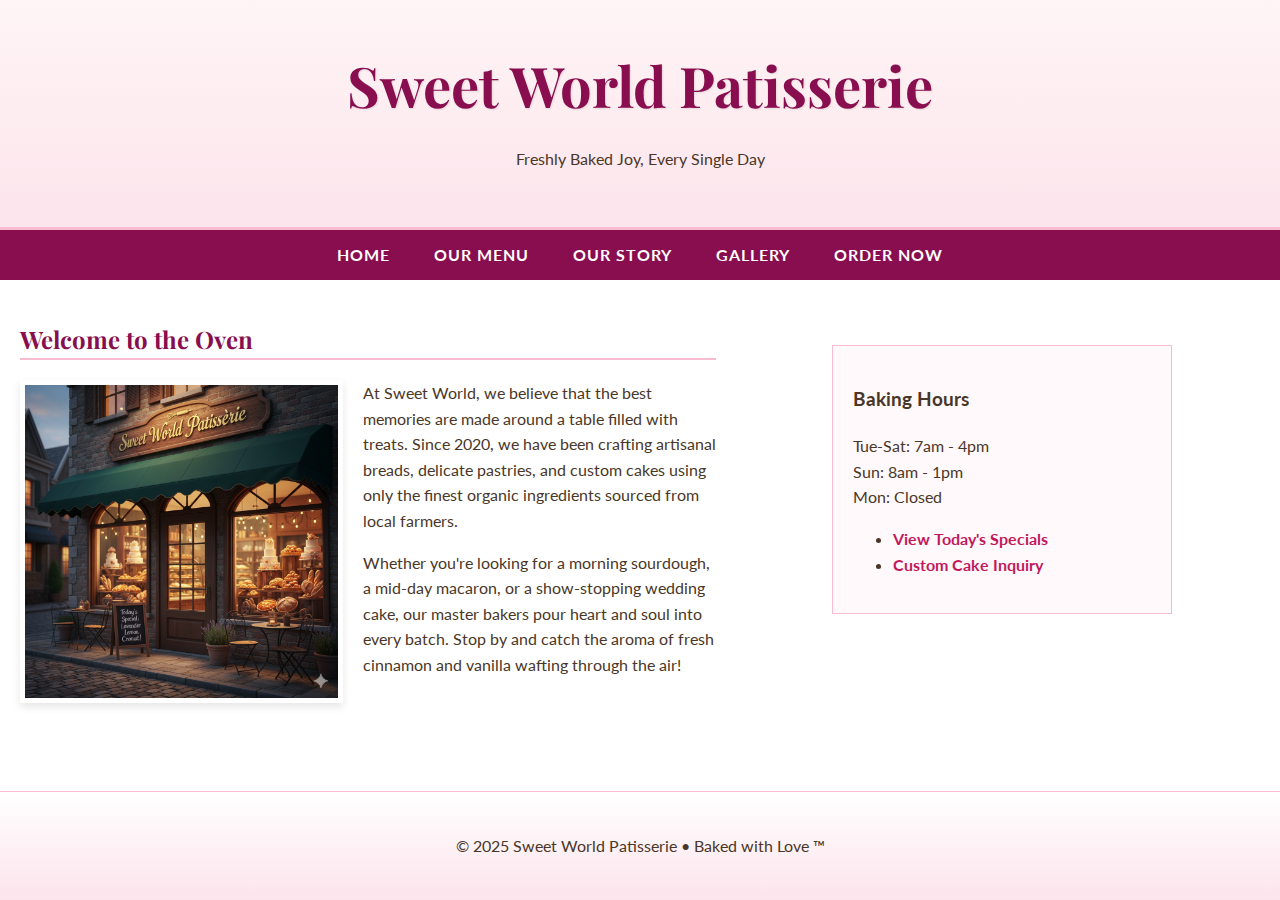
<file: index.html>
<!DOCTYPE html>
<html lang="en">
<head>
    <meta charset="UTF-8">
    <title>Sweet World | Artisanal Bakery</title>
    <link rel="icon" type="image/png" href="images/favicon.png">
    <link rel="stylesheet" href="styles/style.css">
</head>
<body>
    <header>
        <h1>Sweet World Patisserie</h1>
        <p>Freshly Baked Joy, Every Single Day</p>
    </header>

    <nav>
        <ul>
            <li><a href="index.html">Home</a></li>
            <li><a href="menu.html">Our Menu</a></li>
            <li><a href="about.html">Our Story</a></li>
            <li><a href="gallery.html">Gallery</a></li>
            <li><a href="contact.html">Order Now</a></li>
        </ul>
    </nav>

    <div class="container">
        <main>
            <h2>Welcome to the Oven</h2>
            <img src="images/bakery_front.png" alt="Our Cozy Bakery" class="floated-img">
            <p>At Sweet World, we believe that the best memories are made around a table filled with treats. Since 2020, we have been crafting artisanal breads, delicate pastries, and custom cakes using only the finest organic ingredients sourced from local farmers.</p>
            <p>Whether you're looking for a morning sourdough, a mid-day macaron, or a show-stopping wedding cake, our master bakers pour heart and soul into every batch. Stop by and catch the aroma of fresh cinnamon and vanilla wafting through the air!</p>
        </main>
        <aside>
            <h3>Baking Hours</h3>
            <p>Tue-Sat: 7am - 4pm<br>Sun: 8am - 1pm<br>Mon: Closed</p>
            <ul class="sidebar-list">
                <li><a href="menu.html">View Today's Specials</a></li>
                <li><a href="contact.html">Custom Cake Inquiry</a></li>
            </ul>
        </aside>
    </div>

    <footer>
        <p>&copy; 2025 Sweet World Patisserie &bull; Baked with Love &trade;</p>
    </footer>
</body>
</html>
</file>
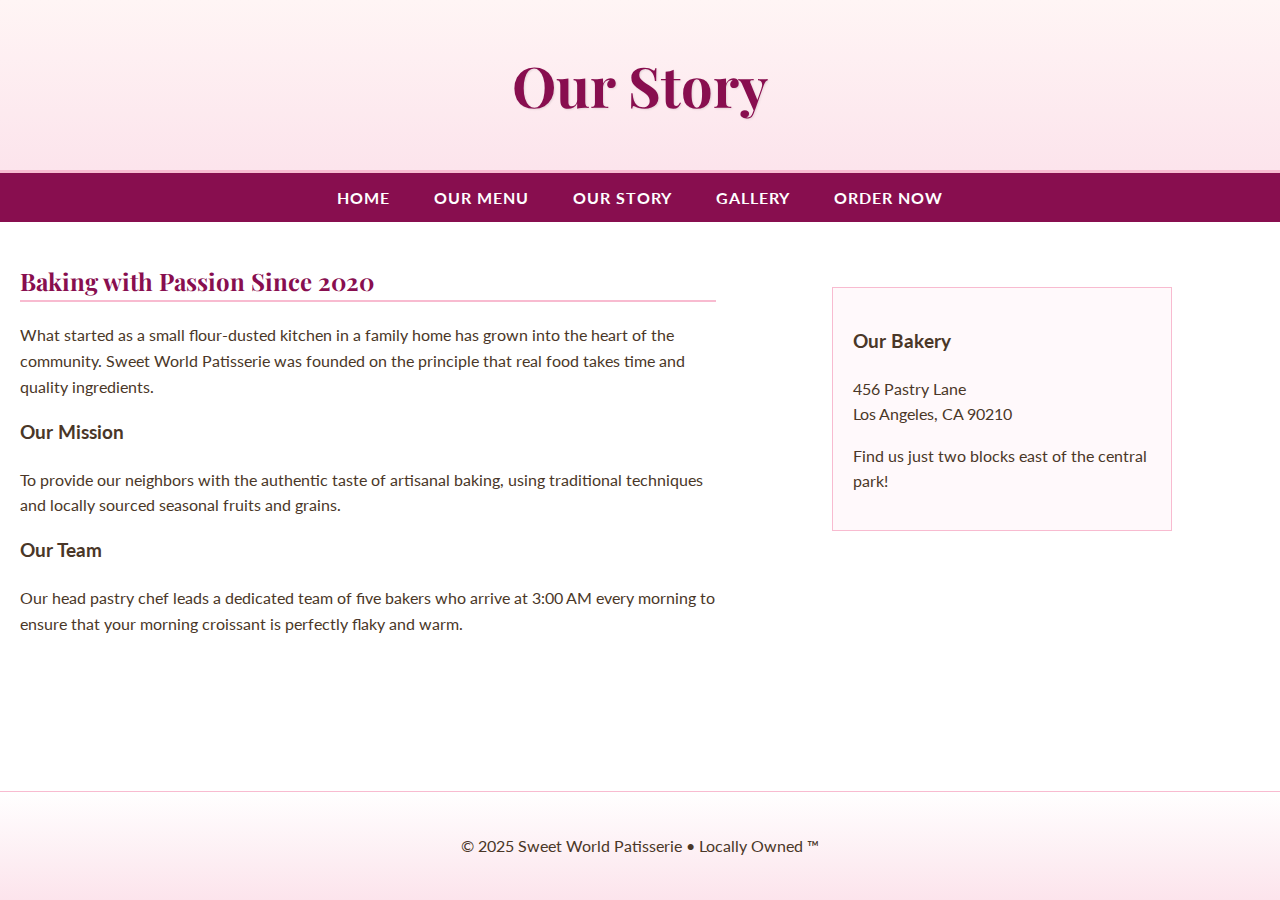
<file: about.html>
<!DOCTYPE html>
<html lang="en">
<head>
    <meta charset="UTF-8">
    <title>Sweet World | Our Story</title>
    <link rel="icon" type="image/png" href="images/favicon.png">
    <link rel="stylesheet" href="styles/style.css">
</head>
<body>
    <header><h1>Our Story</h1></header>
    <nav>
        <ul>
            <li><a href="index.html">Home</a></li>
            <li><a href="menu.html">Our Menu</a></li>
            <li><a href="about.html">Our Story</a></li>
            <li><a href="gallery.html">Gallery</a></li>
            <li><a href="contact.html">Order Now</a></li>
        </ul>
    </nav>
    <div class="container">
        <main>
            <h2>Baking with Passion Since 2020</h2>
            <p>What started as a small flour-dusted kitchen in a family home has grown into the heart of the community. Sweet World Patisserie was founded on the principle that real food takes time and quality ingredients.</p>
            <h3>Our Mission</h3>
            <p>To provide our neighbors with the authentic taste of artisanal baking, using traditional techniques and locally sourced seasonal fruits and grains.</p>
            <h3>Our Team</h3>
            <p>Our head pastry chef leads a dedicated team of five bakers who arrive at 3:00 AM every morning to ensure that your morning croissant is perfectly flaky and warm.</p>
        </main>
        <aside>
            <h3>Our Bakery</h3>
            <p>456 Pastry Lane<br>Los Angeles, CA 90210</p>
            <p>Find us just two blocks east of the central park!</p>
        </aside>
    </div>
    <footer><p>&copy; 2025 Sweet World Patisserie &bull; Locally Owned &trade;</p></footer>
</body>
</html>
</file>
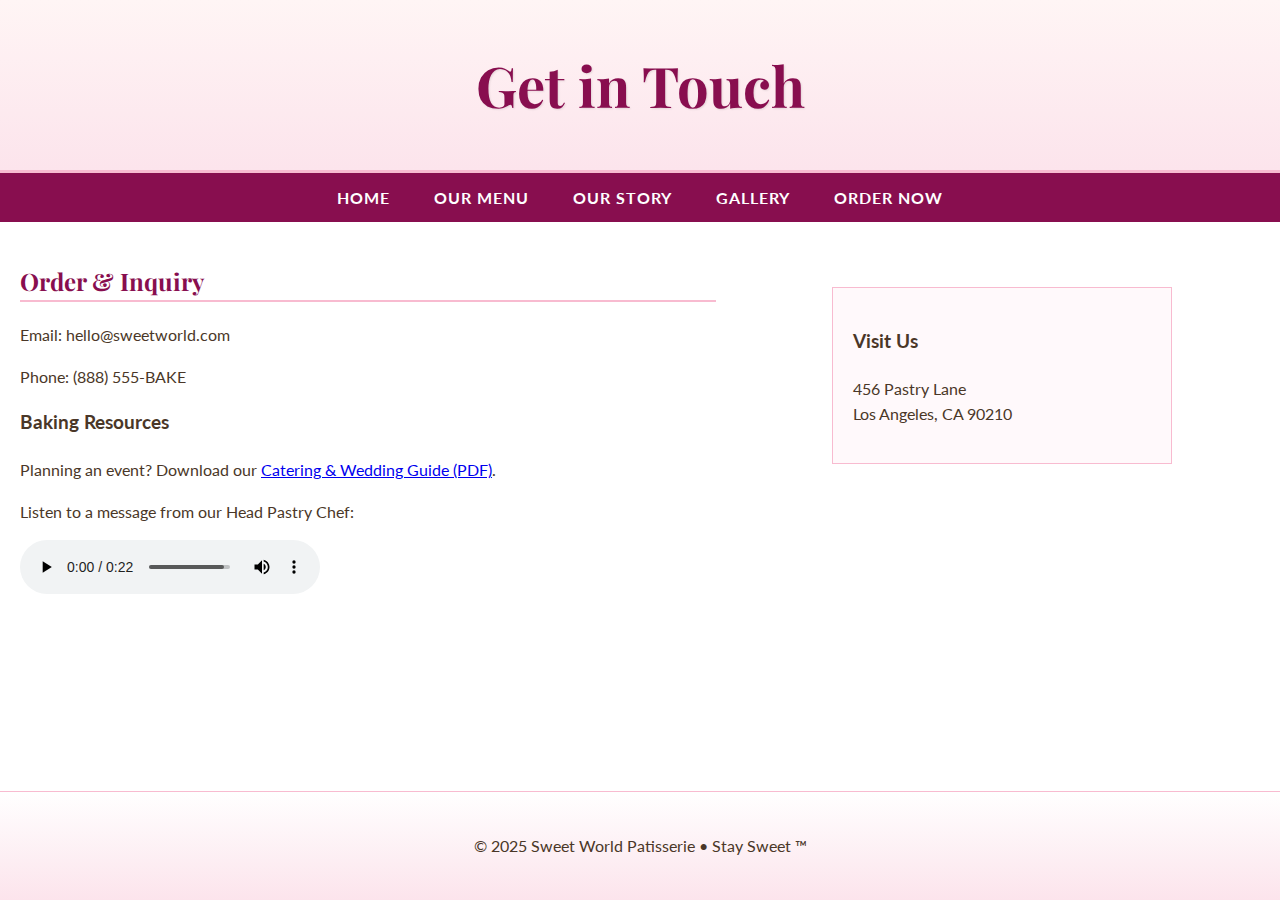
<file: contact.html>
<!DOCTYPE html>
<html lang="en">
<head>
    <meta charset="UTF-8">
    <title>Sweet World | Contact</title>
    <link rel="icon" type="image/png" href="images/favicon.png">
    <link rel="stylesheet" href="styles/style.css">
</head>
<body>
    <header><h1>Get in Touch</h1></header>
    <nav>
        <ul>
            <li><a href="index.html">Home</a></li>
            <li><a href="menu.html">Our Menu</a></li>
            <li><a href="about.html">Our Story</a></li>
            <li><a href="gallery.html">Gallery</a></li>
            <li><a href="contact.html">Order Now</a></li>
        </ul>
    </nav>
    <div class="container">
        <main>
            <h2>Order & Inquiry</h2>
            <p>Email: hello@sweetworld.com</p>
            <p>Phone: (888) 555-BAKE</p>
            
            <h3>Baking Resources</h3>
            <p>Planning an event? Download our <a href="media/catering.pdf">Catering & Wedding Guide (PDF)</a>.</p>
            
            <p>Listen to a message from our Head Pastry Chef:</p>
            <audio src="media/tiny_chef.mp3" controls></audio>
        </main>
        <aside>
            <h3>Visit Us</h3>
            <p>456 Pastry Lane<br>Los Angeles, CA 90210</p>
        </aside>
    </div>
    <footer><p>&copy; 2025 Sweet World Patisserie &bull; Stay Sweet &trade;</p></footer>
</body>
</html>
</file>
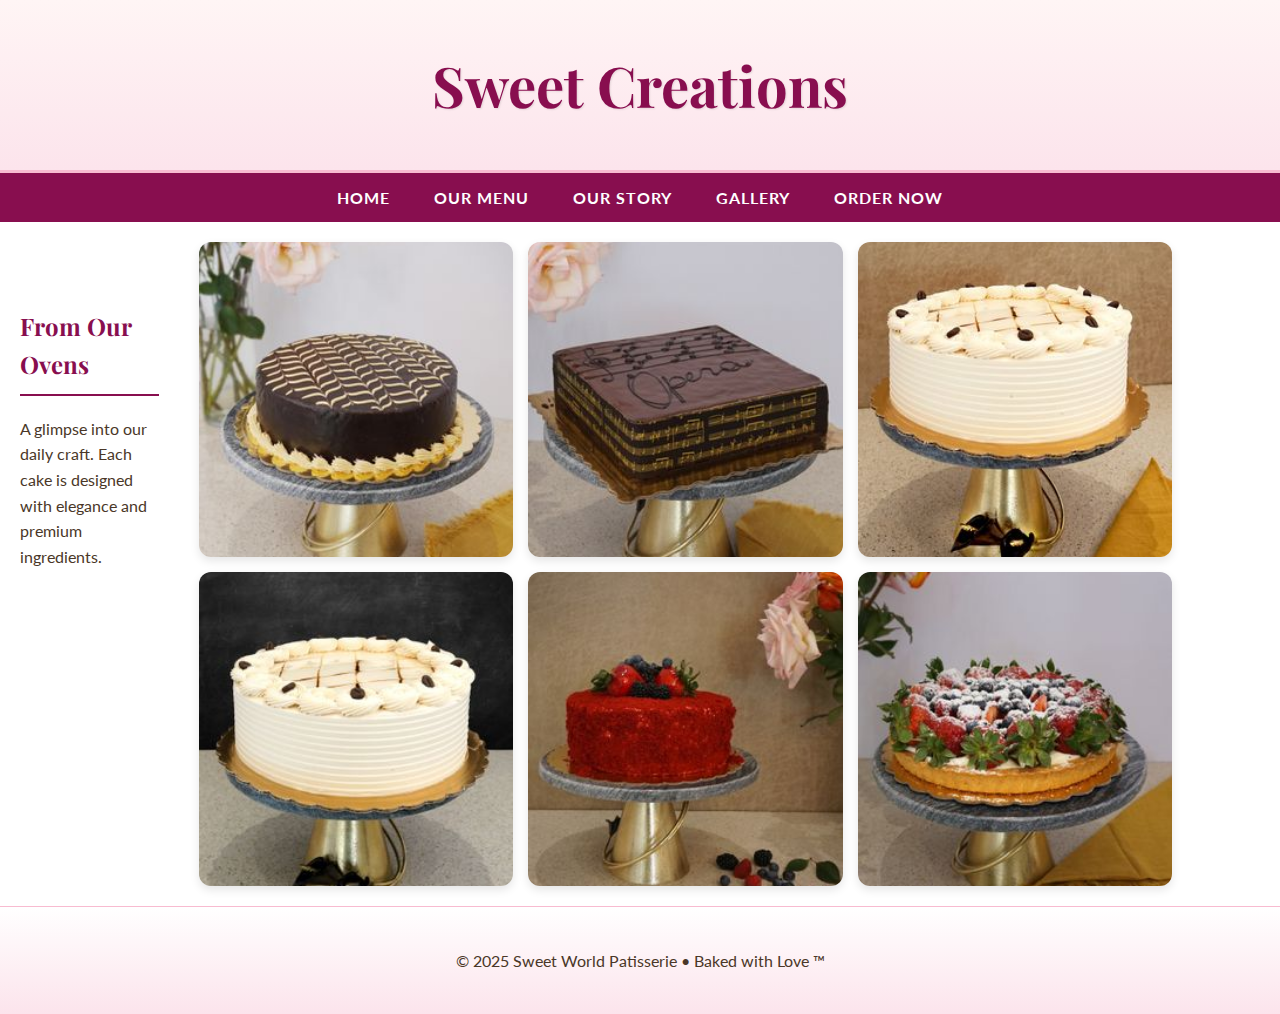
<file: gallery.html>
<!DOCTYPE html>
<html lang="en">
<head>
    <meta charset="UTF-8">
    <title>Sweet World | Gallery</title>
    <link rel="icon" type="image/png" href="images/favicon.png">
    <link rel="stylesheet" href="styles/style.css">
</head>
<body>
    <header>
        <h1>Sweet Creations</h1>
    </header>

    <nav>
        <ul>
            <li><a href="index.html">Home</a></li>
            <li><a href="menu.html">Our Menu</a></li>
            <li><a href="about.html">Our Story</a></li>
            <li><a href="gallery.html">Gallery</a></li>
            <li><a href="contact.html">Order Now</a></li>
        </ul>
    </nav>

    <div class="container gallery-container">
        <aside>
            <h2>From Our Ovens</h2>
            <p>A glimpse into our daily craft. Each cake is designed with elegance and premium ingredients.</p>
        </aside>

        <main>
            <div class="gallery-grid"> 
                <div class="gallery-item"><img src="images/cake1.jpeg" ></div>
                <div class="gallery-item"><img src="images/cake2.jpeg" ></div>
                <div class="gallery-item"><img src="images/cake3.jpeg" ></div>
                <div class="gallery-item"><img src="images/cake4.jpeg" ></div>
                <div class="gallery-item"><img src="images/cake5.jpeg" ></div>
                <div class="gallery-item"><img src="images/cake6.jpeg" ></div>
            </div>
        </main>
    </div>

    <footer>
        <p>&copy; 2025 Sweet World Patisserie &bull; Baked with Love &trade;</p>
    </footer>
</body>
</html>
</file>
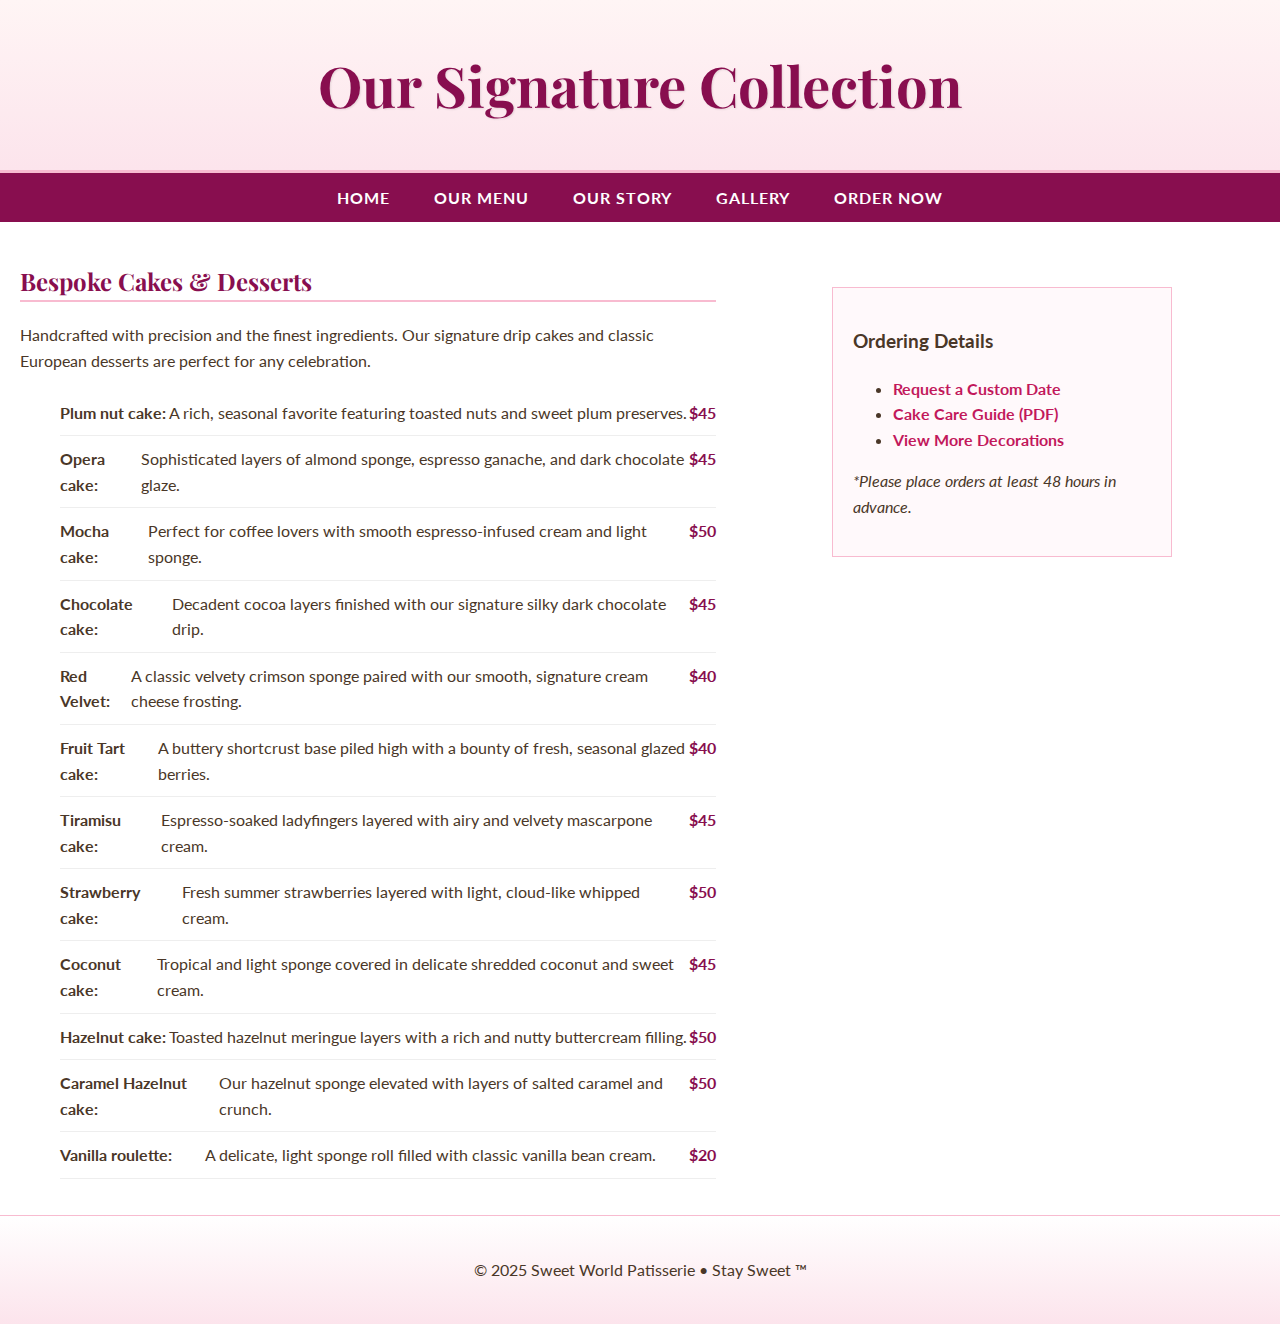
<file: menu.html>
<!DOCTYPE html>
<html lang="en">

<head>
    <meta charset="UTF-8">
    <title>Sweet Kneads | Our Menu</title>
    <link rel="icon" type="image/png" href="images/favicon.png">
    <link rel="stylesheet" href="styles/style.css">
</head>

<body>
    <header>
        <h1>Our Signature Collection</h1>
    </header>
    <nav>
        <ul>
            <li><a href="index.html">Home</a></li>
            <li><a href="menu.html">Our Menu</a></li>
            <li><a href="about.html">Our Story</a></li>
            <li><a href="gallery.html">Gallery</a></li>
            <li><a href="contact.html">Order Now</a></li>
        </ul>
    </nav>
    <div class="container">
        <main>
            <h2>Bespoke Cakes & Desserts</h2>
            <p>Handcrafted with precision and the finest ingredients. Our signature drip cakes and classic European
                desserts are perfect for any celebration.</p>

            <ul class="menu-list">
                <li><strong>Plum nut cake:</strong> A rich, seasonal favorite featuring toasted nuts and sweet plum
                    preserves. <span class="price">$45</span></li>
                <li><strong>Opera cake:</strong> Sophisticated layers of almond sponge, espresso ganache, and dark
                    chocolate glaze. <span class="price">$45</span></li>
                <li><strong>Mocha cake:</strong> Perfect for coffee lovers with smooth espresso-infused cream and light
                    sponge. <span class="price">$50</span></li>
                <li><strong>Chocolate cake:</strong> Decadent cocoa layers finished with our signature silky dark
                    chocolate drip. <span class="price">$45</span></li>
                <li><strong>Red Velvet:</strong> A classic velvety crimson sponge paired with our smooth, signature
                    cream cheese frosting. <span class="price">$40</span></li>
                <li><strong>Fruit Tart cake:</strong> A buttery shortcrust base piled high with a bounty of fresh,
                    seasonal glazed berries. <span class="price">$40</span></li>
                <li><strong>Tiramisu cake:</strong> Espresso-soaked ladyfingers layered with airy and velvety mascarpone
                    cream. <span class="price">$45</span></li>
                <li><strong>Strawberry cake:</strong> Fresh summer strawberries layered with light, cloud-like whipped
                    cream. <span class="price">$50</span></li>
                <li><strong>Coconut cake:</strong> Tropical and light sponge covered in delicate shredded coconut and
                    sweet cream. <span class="price">$45</span></li>
                <li><strong>Hazelnut cake:</strong> Toasted hazelnut meringue layers with a rich and nutty buttercream
                    filling. <span class="price">$50</span></li>
                <li><strong>Caramel Hazelnut cake:</strong> Our hazelnut sponge elevated with layers of salted caramel
                    and crunch. <span class="price">$50</span></li>
                <li><strong>Vanilla roulette:</strong> A delicate, light sponge roll filled with classic vanilla bean
                    cream. <span class="price">$20</span></li>
            </ul>
        </main>
        <aside>
            <h3>Ordering Details</h3>
            <ul class="sidebar-list">
                <li><a href="contact.html">Request a Custom Date</a></li>
                <li><a href="media/catering.pdf">Cake Care Guide (PDF)</a></li>
                <li><a href="gallery.html">View More Decorations</a></li>
            </ul>
            <p><em>*Please place orders at least 48 hours in advance.</em></p>
        </aside>
    </div>
    <footer>
        <p>&copy; 2025 Sweet World Patisserie &bull; Stay Sweet &trade;</p>
    </footer>
</body>

</html>
</file>
<file: styles/style.css>
@import url('https://fonts.googleapis.com/css2?family=Playfair+Display:wght@700&family=Lato:wght@400;700&display=swap');

body {
    font-family: 'Lato', sans-serif;
    margin: 0;
    padding: 0;
    color: #4a3728; /* Deep cocoa brown */
    line-height: 1.6;
    display: flex;
    flex-direction: column;
    min-height: 100vh;
}

header {
    text-align: center;
    padding: 40px;
    background: linear-gradient(to bottom, #fff5f5, #fce4ec); 
    border-bottom: 3px solid #f8bbd0; 
}

header h1 {
    font-family: 'Playfair Display', serif;
    font-size: 3.5rem;
    margin: 0;
    color: #880e4f;
    text-shadow: 1px 1px 2px rgba(0,0,0,0.1);
}

nav {
    background-color: #880e4f; 
    padding: 12px 0;
}

nav ul {
    list-style-type: none;
    margin: 0;
    padding: 0;
    text-align: center;
}

nav ul li {
    display: inline;
    margin: 0 20px;
}

nav ul li a {
    color: #fff;
    text-decoration: none;
    font-weight: bold;
    text-transform: uppercase;
    letter-spacing: 1px;
}

.container {
    flex: 1;
    display: flex; 
    max-width: 90%;
    margin: 10px;
    padding: 10px;
    gap: 10%;
}

main {
    flex: 7;
}

aside {
    flex: 3;
    margin-top: 45px;
    padding: 20px;
    background-color: #fff9fb;
    border: 1px solid #f8bbd0;
    height: fit-content;
}

.floated-img {
    float: left; /* Requirement: Floated Image */
    margin: 0 20px 15px 0; 
    border: 5px solid #fff;
    box-shadow: 0 4px 8px rgba(0,0,0,0.1);
    width: 45%;
}

.gallery-container {
    display: flex;
    gap: 40px;
    align-items: flex-start;
}

.gallery-container aside {
    flex: 1;
    border: none;
    background: transparent;
    padding: 0;
}

.gallery-container aside h2 {
    border-bottom: 2px solid #880e4f;
    padding-bottom: 10px;
}

.gallery-grid {
    flex: 3;
    display: flex;
    flex-wrap: wrap;
    gap: 15px;
}

.gallery-item {
    flex: 1 1 calc(33.333% - 15px); 
    aspect-ratio: 1 / 1; 
    overflow: hidden;
    border-radius: 12px;
    box-shadow: 0 4px 10px rgba(0,0,0,0.1);
}

.gallery-item img {
    width: 100%;
    height: 100%;
    object-fit: cover; 
    transition: transform 0.3s ease;
}

.gallery-item img:hover {
    transform: scale(1.1); /* Interactive zoom effect */
}

.menu-list li {
    display: flex;
    justify-content: space-between;
    padding: 10px 0;
    border-bottom: 1px solid #eee;
}


.price {
    font-weight: bold;
    color: #880e4f; 
}

footer {
    text-align: center;
    background: linear-gradient(to top, #fce4ec, #ffffff);
    padding: 25px 0;
    border-top: 1px solid #f8bbd0;
}

.sidebar-list a {
    color: #c2185b;
    text-decoration: none;
    font-weight: bold;
}

h2 { font-family: 'Playfair Display', serif; color: #880e4f; border-bottom: 2px solid #f8bbd0; }
</file>
